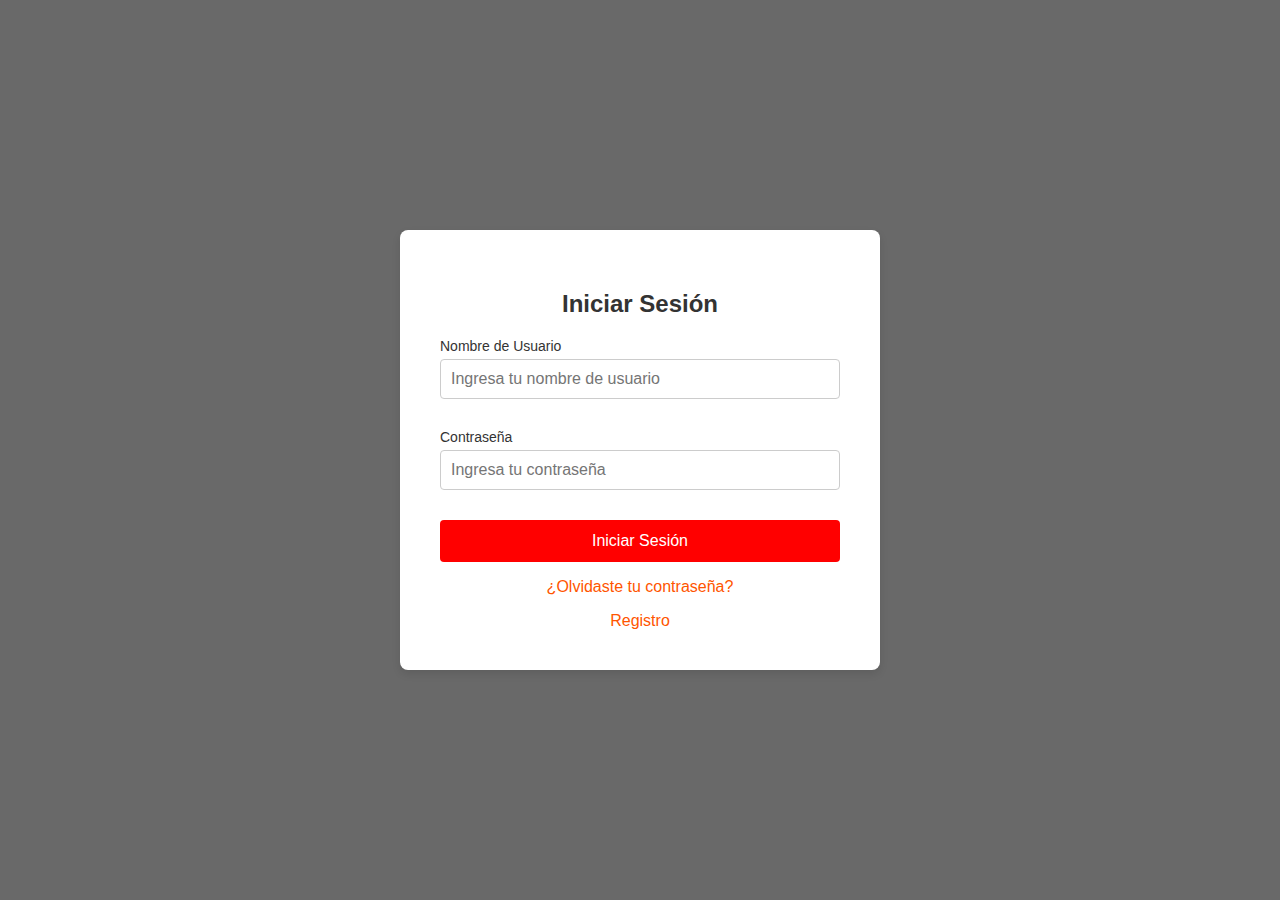
<file: delicious _food/login.html>
<!DOCTYPE html>
<html lang="en">
<head>
    <meta charset="UTF-8">
    <meta name="viewport" content="width=device-width, initial-scale=1.0">
    <link rel="stylesheet" href="./style/login.css">
    <title>inicia secion</title>
</head>
<body>
    <div class="login-container">
        <h2>Iniciar Sesión</h2>
        <form action="" method="">
            <div class="input-group">
                <label for="username">Nombre de Usuario</label>
                <input type="text" id="username" name="username" placeholder="Ingresa tu nombre de usuario" required>
            </div>

            <div class="input-group">
                <label for="password">Contraseña</label>
                <input type="password" id="password" name="password" placeholder="Ingresa tu contraseña" required>
            </div>

            <button type="submit" class="btn" onclick="Iniciar(event)">Iniciar Sesión</button>
            
        </form>

        <div class="forgot-password">
            <p><a href="#">¿Olvidaste tu contraseña?</a></p>
            <a href="./registro.html">Registro</a>
        </div>
        
        <script src="./script/login.js"></script>
    </div>
</body>
</html>
</file>
<file: delicious _food/style/login.css>
body {
    font-family: Arial, sans-serif;
    background-color: dimgrey;
    display: flex;
    justify-content: center;
    align-items: center;
    height: 100vh;
    margin: 0;
}

/* Estilos para el contenedor del formulario de login */
.login-container {
    background-color: white;
    padding: 40px;
    border-radius: 8px;
    box-shadow: 0 4px 8px rgba(0, 0, 0, 0.1);
    width: 100%;
    max-width: 400px;
}

/* Estilo para el título del formulario */
h2 {
    text-align: center;
    margin-bottom: 20px;
    color: #333;
}

/* Estilos para los campos de entrada */
.input-group {
    margin-bottom: 20px;
}

label {
    font-size: 14px;
    color: #333;
    display: block;
    margin-bottom: 5px;
}

input[type="text"], 
input[type="password"] {
    width: 100%;
    padding: 10px;
    font-size: 16px;
    border: 1px solid #ccc;
    border-radius: 4px;
    box-sizing: border-box;
    margin-bottom: 10px;
}

input[type="text"]:focus,
input[type="password"]:focus {
    border-color: #8539e1;
    outline: none;
}

/* Estilo del botón de submit */
.btn {
    width: 100%;
    padding: 12px;
    font-size: 16px;
    background-color: #ff0000;
    color: white;
    border: none;
    border-radius: 4px;
    cursor: pointer;
    transition: background-color 0.3s ease;
}

.btn:hover {
    background-color: #ff7474;
}

/* Estilo para el enlace "Olvidaste tu contraseña?" */
.forgot-password {
    text-align: center;
    margin-top: 10px;
}

.forgot-password a {
    color: #ff5500;
    text-decoration: none;
}

.forgot-password a:hover {
    text-decoration: underline;
}
</file>
